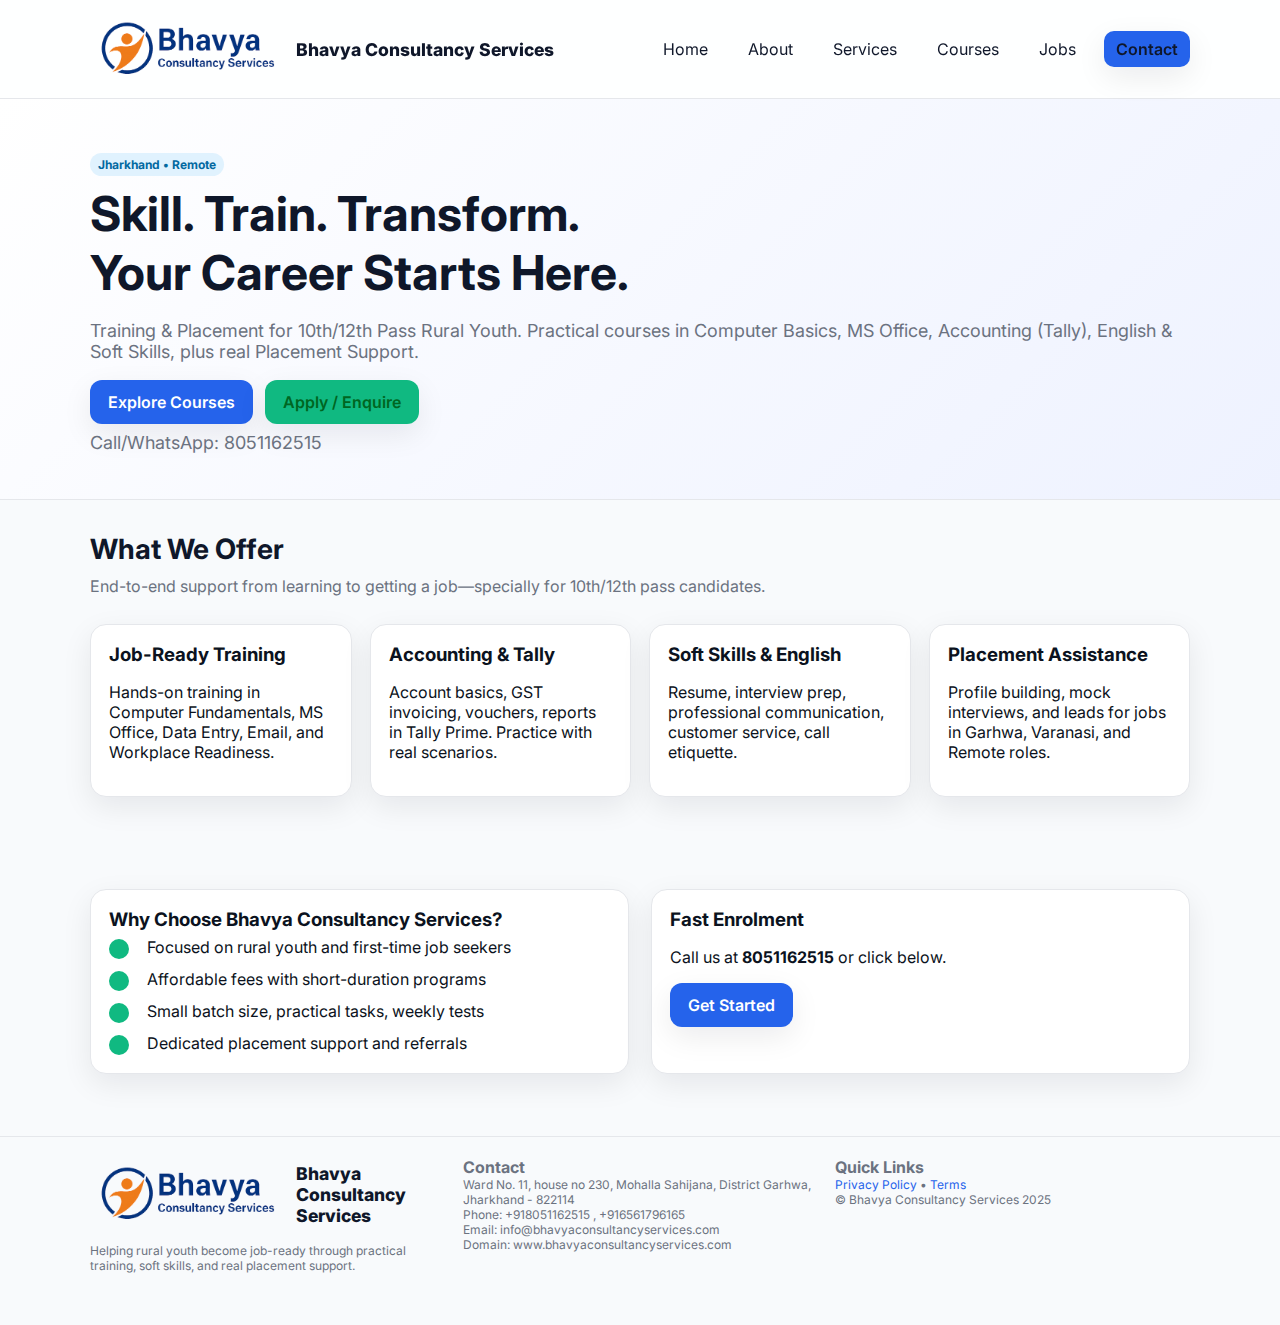
<file: index.html>
<!doctype html>
<html lang="en">
<head>
  <title>Bhavya Consultancy Services • Training & Placement for 10th/12th Pass Rural Youth</title>
  
<meta charset="utf-8" />
<meta name="viewport" content="width=device-width, initial-scale=1" />
<link rel="icon" href="assets/images/logo.png" />
<link rel="preconnect" href="https://fonts.googleapis.com">
<link rel="preconnect" href="https://fonts.gstatic.com" crossorigin>
<link href="https://fonts.googleapis.com/css2?family=Inter:wght@400;600;700;800&display=swap" rel="stylesheet">
<link rel="stylesheet" href="assets/style.css" />
<script defer src="assets/script.js"></script>

</head>
<body>
  
<nav class="nav">
  <div class="container nav-inner">
    <a class="brand" href="index.html">
      <img src="assets/images/logo.png" alt="Bhavya Consultancy Services Logo" />
      <span>Bhavya Consultancy Services</span>
    </a>
    <div class="menu">
      <a href="index.html">Home</a>
      <a href="about.html">About</a>
      <a href="services.html">Services</a>
      <a href="courses.html">Courses</a>
      <a href="jobs.html">Jobs</a>
      <a href="contact.html" class="btn btn-primary">Contact</a>
    </div>
  </div>
</nav>

  <header class="hero">
    <div class="container">
      <span class="badge">Jharkhand • Remote</span>
      <h1>Skill. Train. Transform.<br/>Your Career Starts Here.</h1>
      <p>Training & Placement for 10th/12th Pass Rural Youth. Practical courses in Computer Basics, MS Office, Accounting (Tally), English & Soft Skills, plus real Placement Support.</p>
      <div class="hero-cta">
        <a class="btn btn-primary" href="courses.html">Explore Courses</a>
        <a class="btn btn-accent" href="contact.html">Apply / Enquire</a>
      </div>
      <p class="small" style="margin-top:8px;">Call/WhatsApp: 8051162515</p>
    </div>
  </header>

  <main class="container">
    <section class="section">
      <h2>What We Offer</h2>
      <p class="lead">End-to-end support from learning to getting a job—specially for 10th/12th pass candidates.</p>
      <div class="cards">
        <div class="card"><h3>Job-Ready Training</h3><p>Hands-on training in Computer Fundamentals, MS Office, Data Entry, Email, and Workplace Readiness.</p></div>
        <div class="card"><h3>Accounting & Tally</h3><p>Account basics, GST invoicing, vouchers, reports in Tally Prime. Practice with real scenarios.</p></div>
        <div class="card"><h3>Soft Skills & English</h3><p>Resume, interview prep, professional communication, customer service, call etiquette.</p></div>
        <div class="card"><h3>Placement Assistance</h3><p>Profile building, mock interviews, and leads for jobs in Garhwa, Varanasi, and Remote roles.</p></div>
      </div>
    </section>

    <section class="section grid-2">
      <div class="card">
        <h3>Why Choose Bhavya Consultancy Services?</h3>
        <ul class="feature-list">
          <li><span class="dot"></span><span>Focused on rural youth and first-time job seekers</span></li>
          <li><span class="dot"></span><span>Affordable fees with short-duration programs</span></li>
          <li><span class="dot"></span><span>Small batch size, practical tasks, weekly tests</span></li>
          <li><span class="dot"></span><span>Dedicated placement support and referrals</span></li>
        </ul>
      </div>
      <div class="card">
        <h3>Fast Enrolment</h3>
        <p>Call us at <strong>8051162515</strong> or click below.</p>
        <a class="btn btn-primary" href="contact.html">Get Started</a>
      </div>
    </section>
  </main>
  
<footer>
  <div class="container grid">
    <div>
      <div class="brand"><img src="assets/images/logo.png" alt="logo" /><span>Bhavya Consultancy Services</span></div>
      <p class="small">Helping rural youth become job-ready through practical training, soft skills, and real placement support.</p>
    </div>
    <div>
      <strong>Contact</strong>
      <div class="small">Ward No. 11, house no 230, Mohalla Sahijana, District Garhwa, Jharkhand - 822114</div>
      <div class="small">Phone: +918051162515 , +916561796165</div>
      <div class="small">Email: info@bhavyaconsultancyservices.com</div>
      <div class="small">Domain: www.bhavyaconsultancyservices.com</div>
    </div>
    <div>
      <strong>Quick Links</strong>
      <div class="small"><a href="privacy.html">Privacy Policy</a> • <a href="terms.html">Terms</a></div>
      <div class="small">© Bhavya Consultancy Services 2025</div>
    </div>
  </div>
</footer>

</body>
</html>
</file>
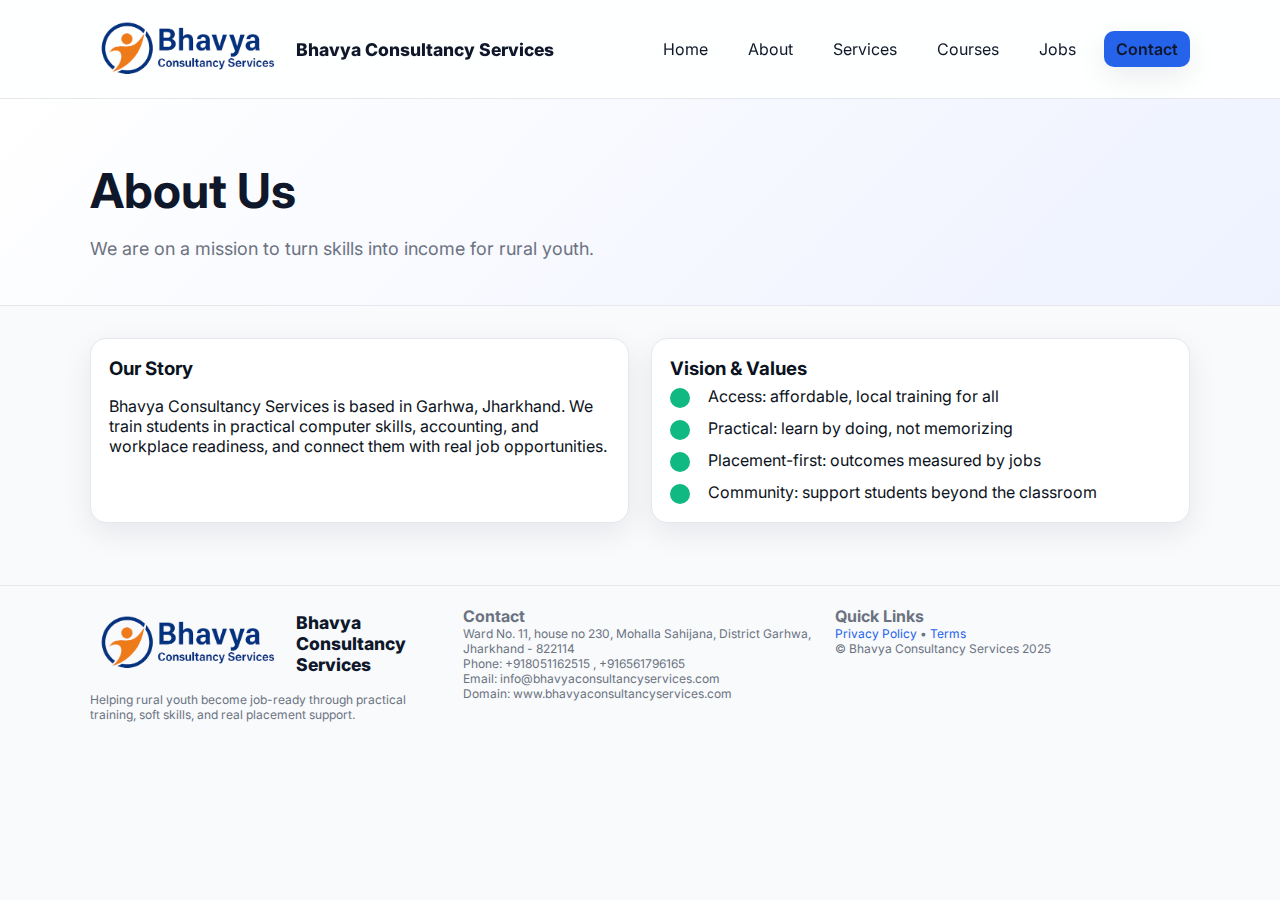
<file: about.html>
<!doctype html>
<html lang="en">
<head>
  <title>About • Bhavya Consultancy Services</title>
  
<meta charset="utf-8" />
<meta name="viewport" content="width=device-width, initial-scale=1" />
<link rel="icon" href="assets/images/logo.png" />
<link rel="preconnect" href="https://fonts.googleapis.com">
<link rel="preconnect" href="https://fonts.gstatic.com" crossorigin>
<link href="https://fonts.googleapis.com/css2?family=Inter:wght@400;600;700;800&display=swap" rel="stylesheet">
<link rel="stylesheet" href="assets/style.css" />
<script defer src="assets/script.js"></script>

</head>
<body>
  
<nav class="nav">
  <div class="container nav-inner">
    <a class="brand" href="index.html">
      <img src="assets/images/logo.png" alt="Bhavya Consultancy Services Logo" />
      <span>Bhavya Consultancy Services</span>
    </a>
    <div class="menu">
      <a href="index.html">Home</a>
      <a href="about.html">About</a>
      <a href="services.html">Services</a>
      <a href="courses.html">Courses</a>
      <a href="jobs.html">Jobs</a>
      <a href="contact.html" class="btn btn-primary">Contact</a>
    </div>
  </div>
</nav>

  <header class="hero">
    <div class="container">
      <h1>About Us</h1>
      <p>We are on a mission to turn skills into income for rural youth.</p>
    </div>
  </header>
  <main class="container">
    <section class="section grid-2">
      <div class="card">
        <h3>Our Story</h3>
        <p>Bhavya Consultancy Services is based in Garhwa, Jharkhand. We train students in practical computer skills, accounting, and workplace readiness, and connect them with real job opportunities.</p>
      </div>
      <div class="card">
        <h3>Vision & Values</h3>
        <ul class="feature-list">
          <li><span class="dot"></span><span>Access: affordable, local training for all</span></li>
          <li><span class="dot"></span><span>Practical: learn by doing, not memorizing</span></li>
          <li><span class="dot"></span><span>Placement-first: outcomes measured by jobs</span></li>
          <li><span class="dot"></span><span>Community: support students beyond the classroom</span></li>
        </ul>
      </div>
    </section>
  </main>
  
<footer>
  <div class="container grid">
    <div>
      <div class="brand"><img src="assets/images/logo.png" alt="logo" /><span>Bhavya Consultancy Services</span></div>
      <p class="small">Helping rural youth become job-ready through practical training, soft skills, and real placement support.</p>
    </div>
    <div>
      <strong>Contact</strong>
      <div class="small">Ward No. 11, house no 230, Mohalla Sahijana, District Garhwa, Jharkhand - 822114</div>
      <div class="small">Phone: +918051162515 , +916561796165</div>
      <div class="small">Email: info@bhavyaconsultancyservices.com</div>
      <div class="small">Domain: www.bhavyaconsultancyservices.com</div>
    </div>
    <div>
      <strong>Quick Links</strong>
      <div class="small"><a href="privacy.html">Privacy Policy</a> • <a href="terms.html">Terms</a></div>
      <div class="small">© Bhavya Consultancy Services 2025</div>
    </div>
  </div>
</footer>

</body>
</html>
</file>
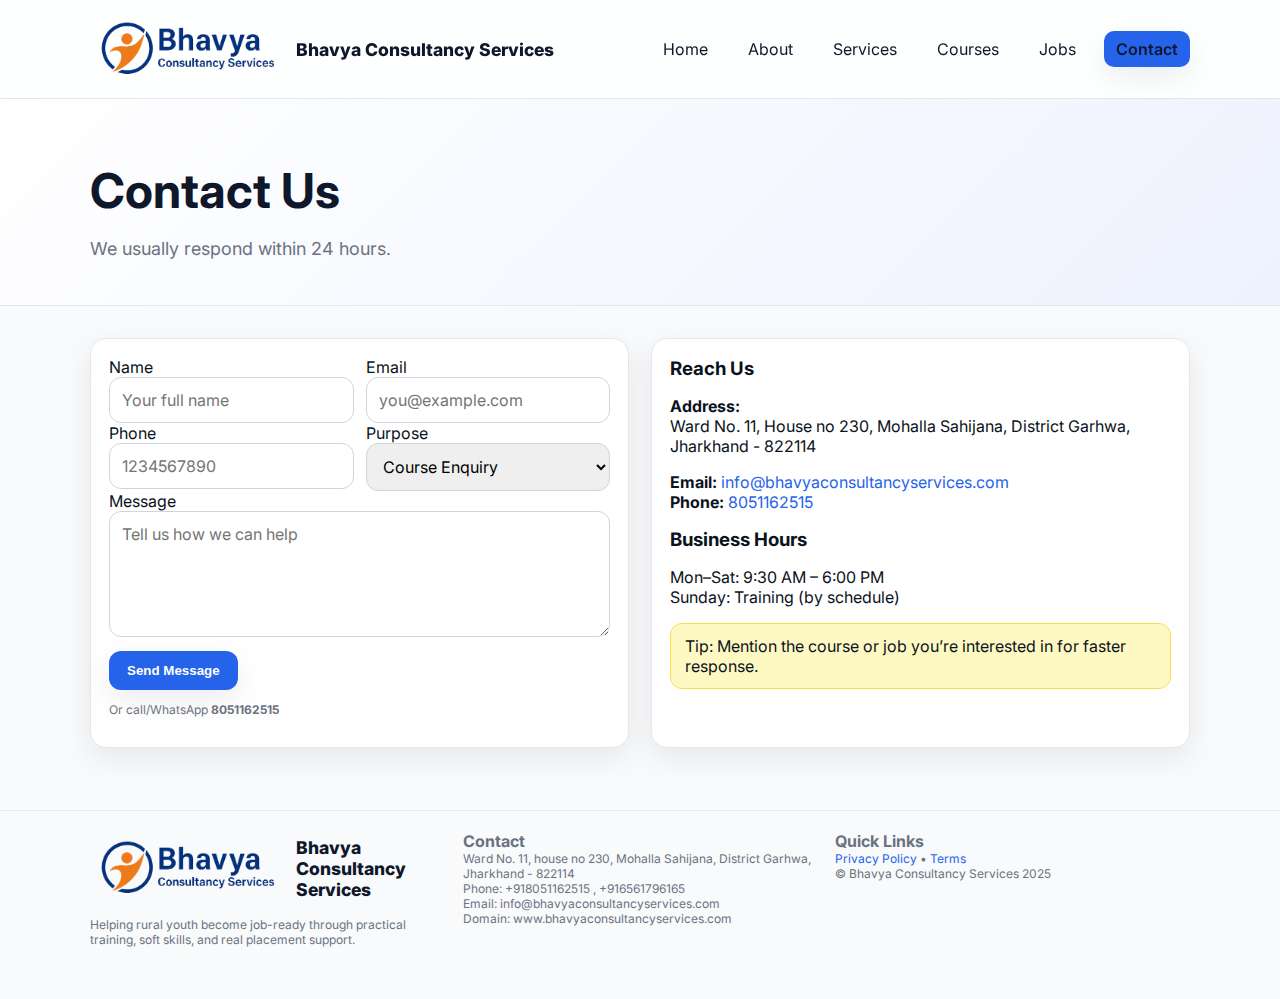
<file: contact.html>
<!doctype html>
<html lang="en">
<head>
  <title>Contact • Bhavya Consultancy Services</title>
  
<meta charset="utf-8" />
<meta name="viewport" content="width=device-width, initial-scale=1" />
<link rel="icon" href="assets/images/logo.png" />
<link rel="preconnect" href="https://fonts.googleapis.com">
<link rel="preconnect" href="https://fonts.gstatic.com" crossorigin>
<link href="https://fonts.googleapis.com/css2?family=Inter:wght@400;600;700;800&display=swap" rel="stylesheet">
<link rel="stylesheet" href="assets/style.css" />
<script defer src="assets/script.js"></script>

</head>
<body>
  
<nav class="nav">
  <div class="container nav-inner">
    <a class="brand" href="index.html">
      <img src="assets/images/logo.png" alt="Bhavya Consultancy Serviceses Logo" />
      <span>Bhavya Consultancy Services</span>
    </a>
    <div class="menu">
      <a href="index.html">Home</a>
      <a href="about.html">About</a>
      <a href="services.html">Services</a>
      <a href="courses.html">Courses</a>
      <a href="jobs.html">Jobs</a>
      <a href="contact.html" class="btn btn-primary">Contact</a>
    </div>
  </div>
</nav>

  <header class="hero">
    <div class="container">
      <h1>Contact Us</h1>
      <p>We usually respond within 24 hours.</p>
    </div>
  </header>
  <main class="container section grid-2">
    <div class="form">
      <form id="contact-form" action="" method="POST" data-mailto="info@bhavyaconsultancyservices.com">
        <!-- If you create a Formspree form, replace action with: https://formspree.io/f/FORM_ID -->
        <div class="row">
          <div><label>Name</label><input name="name" required placeholder="Your full name"/></div>
          <div><label>Email</label><input name="email" type="email" required placeholder="you@example.com"/></div>
        </div>
        <div class="row">
          <div><label>Phone</label><input name="phone" required placeholder="1234567890"/></div>
          <div>
            <label>Purpose</label>
            <select name="purpose">
              <option>Course Enquiry</option>
              <option>Job Application</option>
              <option>Employer Hiring</option>
              <option>Other</option>
            </select>
          </div>
        </div>
        <div class="row-1">
          <div><label>Message</label><textarea name="message" rows="5" placeholder="Tell us how we can help"></textarea></div>
        </div>
        <button class="btn btn-primary" type="submit">Send Message</button>
        <p class="small">Or call/WhatsApp <strong>8051162515</strong></p>
      </form>
    </div>
    <div class="card">
      <h3>Reach Us</h3>
      <p><strong>Address:</strong><br/>Ward No. 11, House no 230, Mohalla Sahijana, District Garhwa, Jharkhand - 822114</p>
      <p><strong>Email:</strong> <a href="mailto:info@bhavyaconsultancyservices.com">info@bhavyaconsultancyservices.com</a><br/><strong>Phone:</strong> <a href="tel:8051162515">8051162515</a></p>
      <h3>Business Hours</h3>
      <p>Mon–Sat: 9:30 AM – 6:00 PM<br/>Sunday: Training (by schedule)</p>
      <div class="notice">Tip: Mention the course or job you’re interested in for faster response.</div>
    </div>
  </main>
  
<footer>
  <div class="container grid">
    <div>
      <div class="brand"><img src="assets/images/logo.png" alt="logo" /><span>Bhavya Consultancy Services</span></div>
      <p class="small">Helping rural youth become job-ready through practical training, soft skills, and real placement support.</p>
    </div>
    <div>
      <strong>Contact</strong>
      <div class="small">Ward No. 11, house no 230, Mohalla Sahijana, District Garhwa, Jharkhand - 822114</div>
      <div class="small">Phone: +918051162515 , +916561796165</div>
      <div class="small">Email: info@bhavyaconsultancyservices.com</div>
      <div class="small">Domain: www.bhavyaconsultancyservices.com</div>
    </div>
    <div>
      <strong>Quick Links</strong>
      <div class="small"><a href="privacy.html">Privacy Policy</a> • <a href="terms.html">Terms</a></div>
      <div class="small">© Bhavya Consultancy Services 2025</div>
    </div>
  </div>
</footer>

</body>
</html>
</file>
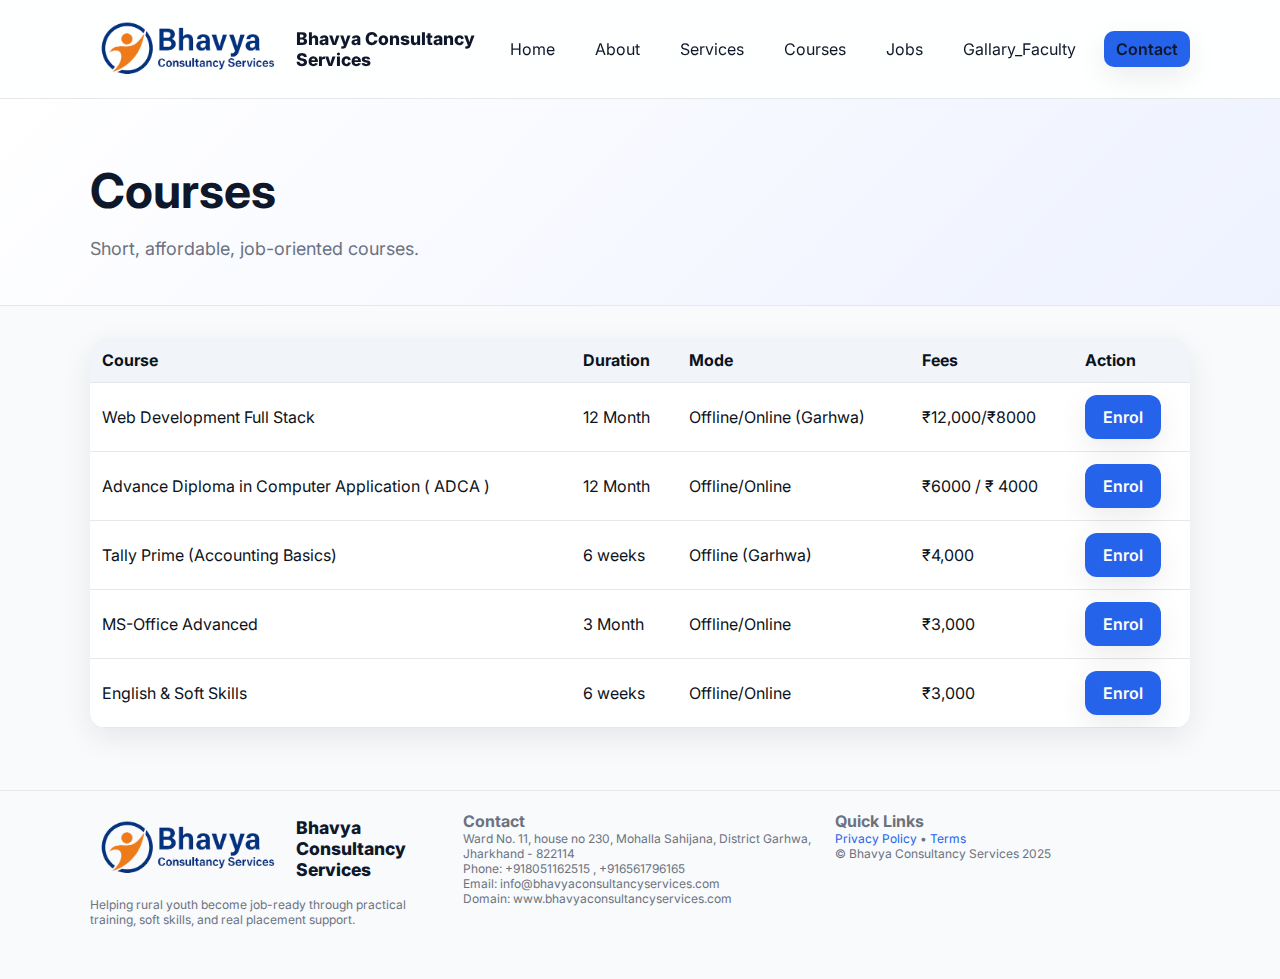
<file: courses.html>
<!doctype html>
<html lang="en">
<head>
  <title>Courses • Bhavya Consultancy Services</title>
  
<meta charset="utf-8" />
<meta name="viewport" content="width=device-width, initial-scale=1" />
<link rel="icon" href="assets/images/logo.png" />
<link rel="preconnect" href="https://fonts.googleapis.com">
<link rel="preconnect" href="https://fonts.gstatic.com" crossorigin>
<link href="https://fonts.googleapis.com/css2?family=Inter:wght@400;600;700;800&display=swap" rel="stylesheet">
<link rel="stylesheet" href="assets/style.css" />
<script defer src="assets/script.js"></script>

</head>
<body>
  
<nav class="nav">
    <div class="container nav-inner">
      <a class="brand" href="index.html">
        <img src="assets/images/logo.png" alt="Bhavya Consultancy Serviceses Logo" />
        <span>Bhavya Consultancy Services</span>
      </a>
      <div class="menu">
        <a href="index.html">Home</a>
        <a href="about.html">About</a>
        <a href="services.html">Services</a>
        <a href="courses.html">Courses</a>
        <a href="jobs.html">Jobs</a>
        <a href="gallary_faculty.html">Gallary_Faculty</a>
        <a href="contact.html" class="btn btn-primary">Contact</a>
      </div>
    </div>
  </nav>

  <header class="hero">
    <div class="container">
      <h1>Courses</h1>
      <p>Short, affordable, job-oriented courses.</p>
    </div>
  </header>
  <main class="container">
    <section class="section">
      <table>
        <thead><tr><th>Course</th><th>Duration</th><th>Mode</th><th>Fees</th><th>Action</th></tr></thead>
        <tbody>
          <tr><td>Web Development Full Stack</td><td>12 Month</td><td>Offline/Online (Garhwa)</td><td>₹12,000/₹8000 </td><td><a class="btn btn-primary" href="contact.html?course=Web Development">Enrol</a></td></tr>
          <tr><td>Advance Diploma in Computer Application ( ADCA )</td><td>12 Month</td><td>Offline/Online</td><td>₹6000 / ₹ 4000</td><td><a class="btn btn-primary" href="contact.html?course=ADCA">Enrol</a></td></tr>
          <tr><td>Tally Prime (Accounting Basics)</td><td>6 weeks</td><td>Offline (Garhwa)</td><td>₹4,000</td><td><a class="btn btn-primary" href="contact.html?course=Tally">Enrol</a></td></tr>
          <tr><td>MS-Office Advanced</td><td>3 Month</td><td>Offline/Online</td><td>₹3,000</td><td><a class="btn btn-primary" href="contact.html?course=MS Office">Enrol</a></td></tr>
          <tr><td>English & Soft Skills</td><td>6 weeks</td><td>Offline/Online</td><td>₹3,000</td><td><a class="btn btn-primary" href="contact.html?course=Soft Skills">Enrol</a></td></tr>
        </tbody>
      </table>
    </section>
  </main>
  
<footer>
  <div class="container grid">
    <div>
      <div class="brand"><img src="assets/images/logo.png" alt="logo" /><span>Bhavya Consultancy Services</span></div>
      <p class="small">Helping rural youth become job-ready through practical training, soft skills, and real placement support.</p>
    </div>
    <div>
      <strong>Contact</strong>
      <div class="small">Ward No. 11, house no 230, Mohalla Sahijana, District Garhwa, Jharkhand - 822114</div>
      <div class="small">Phone: +918051162515 , +916561796165</div>
      <div class="small">Email: info@bhavyaconsultancyservices.com</div>
      <div class="small">Domain: www.bhavyaconsultancyservices.com</div>
    </div>
    <div>
      <strong>Quick Links</strong>
      <div class="small"><a href="privacy.html">Privacy Policy</a> • <a href="terms.html">Terms</a></div>
      <div class="small">© Bhavya Consultancy Services 2025</div>
    </div>
  </div>
</footer>

</body>
</html>
</file>
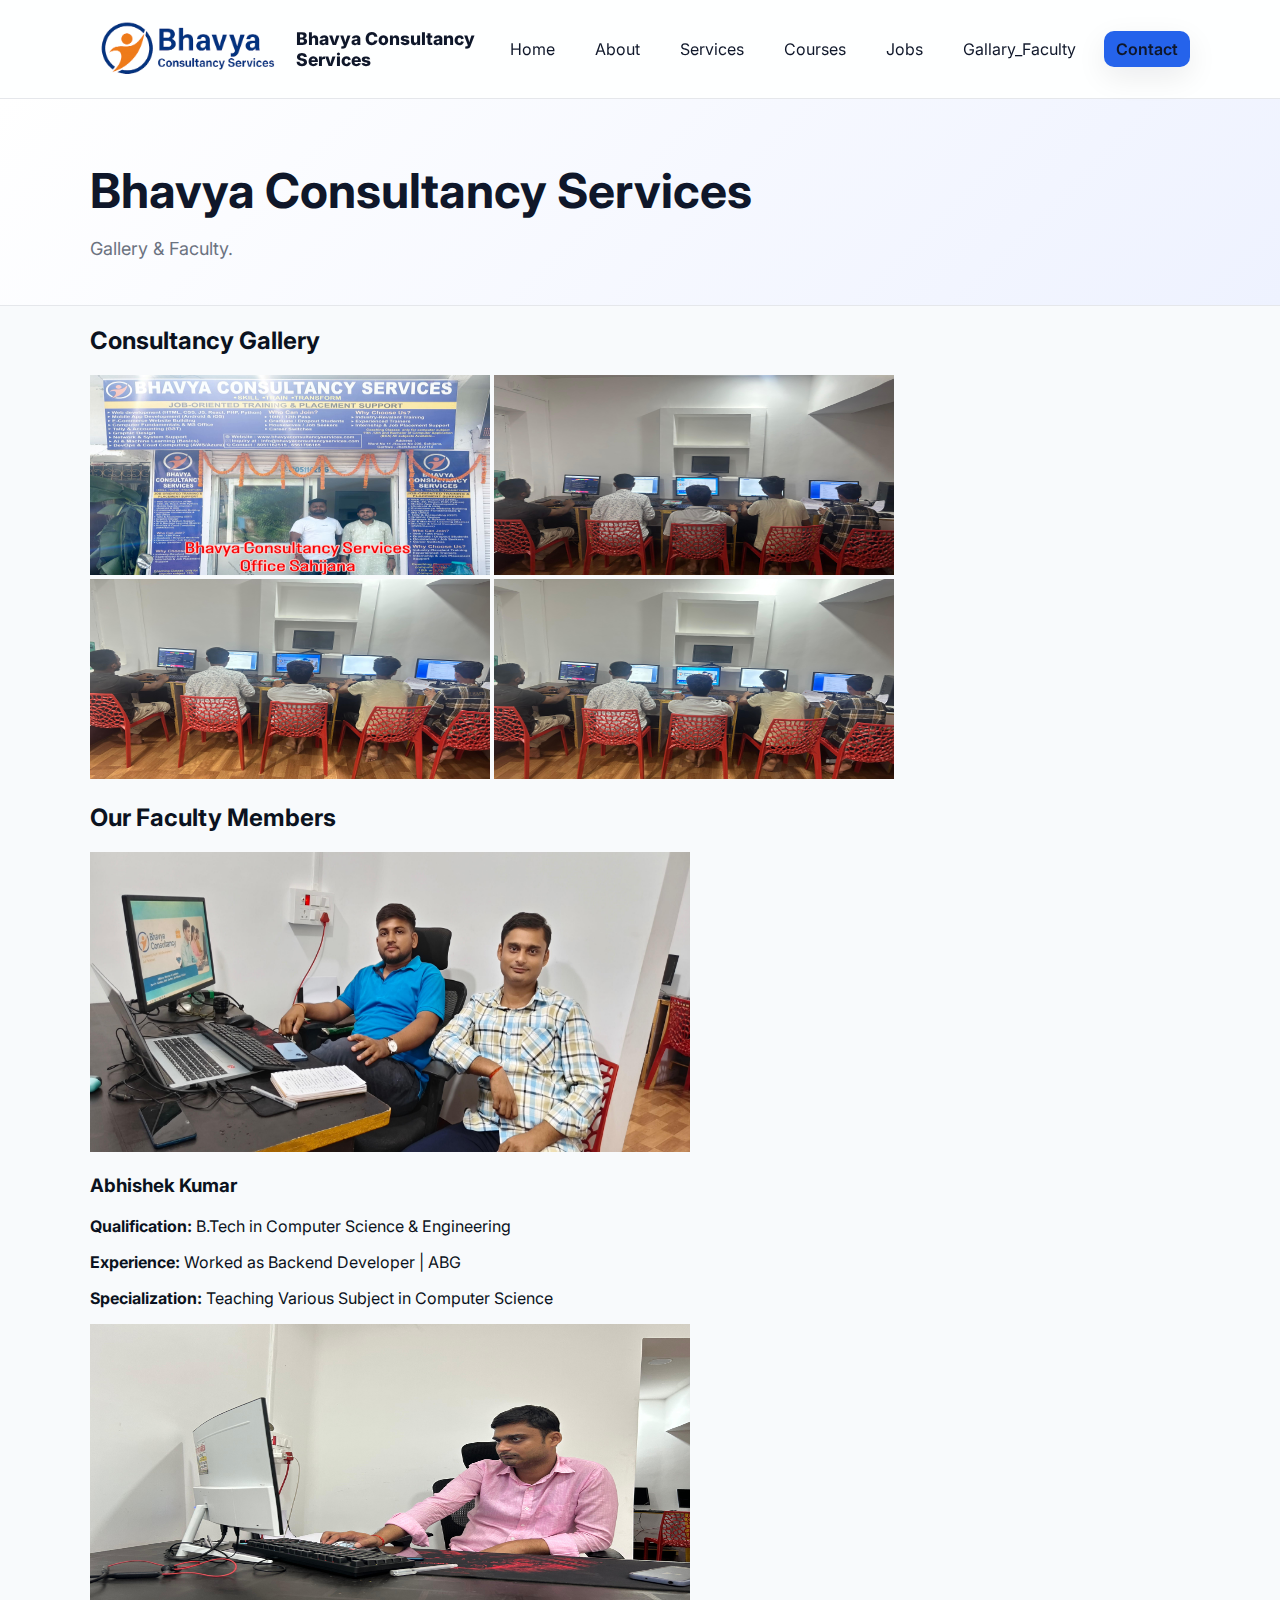
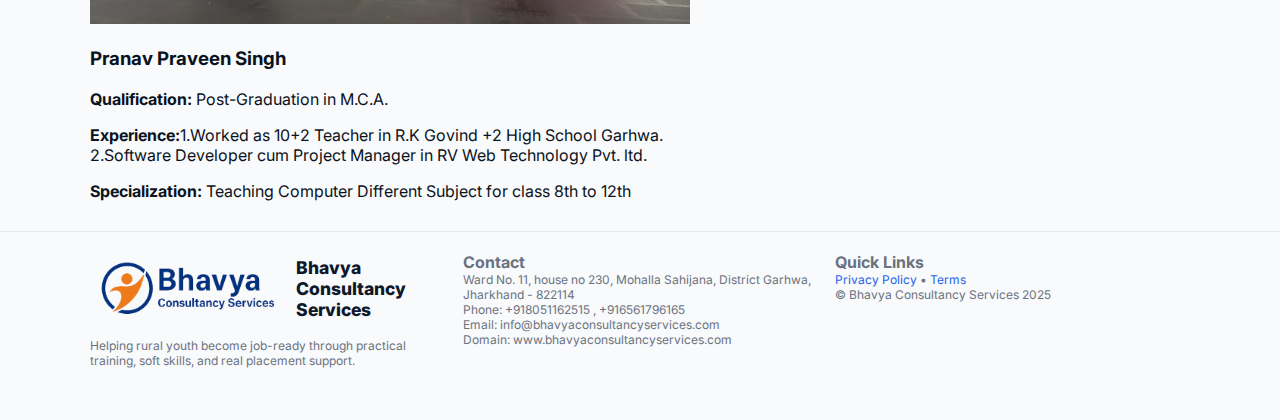
<file: gallary_faculty.html>
<!doctype html>
<html lang="en">

<head>
  <title>Courses • Bhavya Consultancy Services</title>

  <meta charset="utf-8" />
  <meta name="viewport" content="width=device-width, initial-scale=1" />
  <link rel="icon" href="assets/images/logo.png" />
  <link rel="preconnect" href="https://fonts.googleapis.com">
  <link rel="preconnect" href="https://fonts.gstatic.com" crossorigin>
  <link href="https://fonts.googleapis.com/css2?family=Inter:wght@400;600;700;800&display=swap" rel="stylesheet">
  <link rel="stylesheet" href="assets/style.css" />
  <script defer src="assets/script.js"></script>

</head>

<body>

  <nav class="nav">
    <div class="container nav-inner">
      <a class="brand" href="index.html">
        <img src="assets/images/logo.png" alt="Bhavya Consultancy Serviceses Logo" />
        <span>Bhavya Consultancy Services</span>
      </a>
      <div class="menu">
        <a href="index.html">Home</a>
        <a href="about.html">About</a>
        <a href="services.html">Services</a>
        <a href="courses.html">Courses</a>
        <a href="jobs.html">Jobs</a>
        <a href="gallary_faculty.html">Gallary_Faculty</a>
        <a href="contact.html" class="btn btn-primary">Contact</a>
      </div>
    </div>
  </nav>

  <header class="hero">
    <div class="container">
      <h1>Bhavya Consultancy Services</h1>
      <p>Gallery & Faculty.</p>
    </div>
  </header>

  <div class="container">

    <!-- Gallery Section -->
    <section class="gallery-section">
      <h2>Consultancy Gallery</h2>
      <div class="gallery">
        <img src="assets/images/upfront.jpg" alt="Consultancy Image 1" width="400" , height="200">
        <img src="assets/images/Lab.jpg" alt="Consultancy Image 2" width="400" height="200">
        <img src="assets/images/lab2.jpg" alt="Consultancy Image 3" width="400" height="200">
        <img src="assets/images/lab3.jpg" alt="Consultancy Image 4" width="400" height="200">
        <!-- Add more images as needed -->
      </div>
    </section>

    <!-- Faculty Section -->
    <section class="faculty-section">
      <h2>Our Faculty Members</h2>

      <div class="faculty-card">
        <div class="faculty-photo">
          <img src="assets/images/pra_abhi.jpg" alt="Faculty Member 1" width="600" height="300">
        </div>
        <div class="faculty-info">
          <h3>Abhishek Kumar </h3>
          <p><strong>Qualification:</strong> B.Tech in Computer Science & Engineering </p>
          <p><strong>Experience:</strong> Worked as Backend Developer | ABG </p>
          <p><strong>Specialization:</strong> Teaching Various Subject in Computer Science </p>
        </div>
      </div>

      <div class="faculty-card">
        <div class="faculty-photo">
          <img src="assets/images/prana.jpg" alt="Faculty Member 2" width="600" height="300">
        </div>
        <div class="faculty-info">
          <h3>Pranav Praveen Singh</h3>
          <p><strong>Qualification:</strong> Post-Graduation in M.C.A.</p>
          <p><strong>Experience:</strong>1.Worked as 10+2 Teacher in R.K Govind +2 High School Garhwa. <br>2.Software Developer cum Project Manager in RV Web Technology Pvt. ltd.</p>
          <p><strong>Specialization:</strong> Teaching Computer Different Subject for class 8th to 12th </p>
        </div>
      </div>

      <!-- Add more faculty cards as needed -->

    </section>

  </div>

  <footer>
  <div class="container grid">
    <div>
      <div class="brand"><img src="assets/images/logo.png" alt="logo" /><span>Bhavya Consultancy Services</span></div>
      <p class="small">Helping rural youth become job-ready through practical training, soft skills, and real placement support.</p>
    </div>
    <div>
      <strong>Contact</strong>
      <div class="small">Ward No. 11, house no 230, Mohalla Sahijana, District Garhwa, Jharkhand - 822114</div>
      <div class="small">Phone: +918051162515 , +916561796165</div>
      <div class="small">Email: info@bhavyaconsultancyservices.com</div>
      <div class="small">Domain: www.bhavyaconsultancyservices.com</div>
    </div>
    <div>
      <strong>Quick Links</strong>
      <div class="small"><a href="privacy.html">Privacy Policy</a> • <a href="terms.html">Terms</a></div>
      <div class="small">© Bhavya Consultancy Services 2025</div>
    </div>
  </div>
</footer>


</body>

</html>
</file>
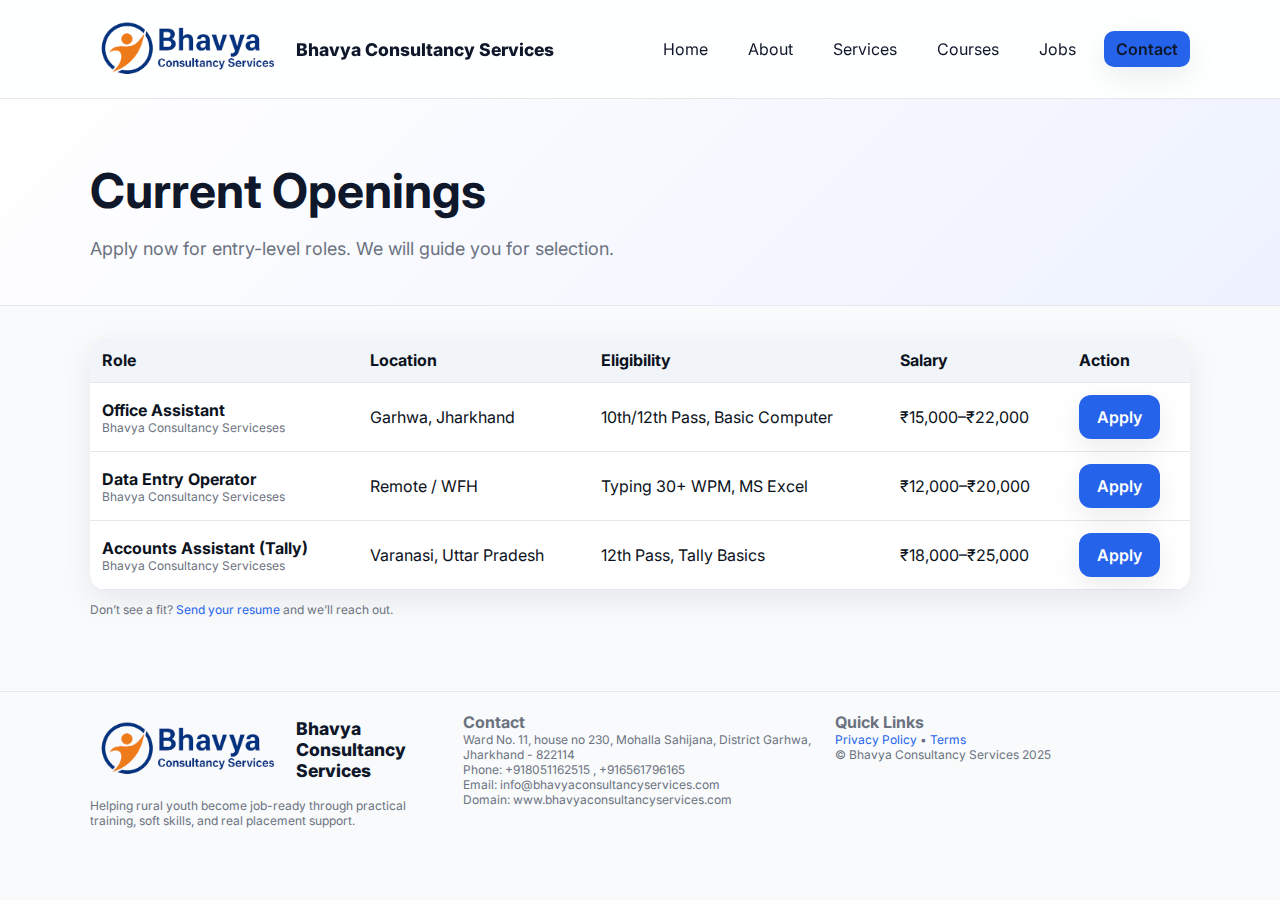
<file: jobs.html>
<!doctype html>
<html lang="en">
<head>
  <title>Jobs • Bhavya Consultancy Services</title>
  
<meta charset="utf-8" />
<meta name="viewport" content="width=device-width, initial-scale=1" />
<link rel="icon" href="assets/images/logo.png" />
<link rel="preconnect" href="https://fonts.googleapis.com">
<link rel="preconnect" href="https://fonts.gstatic.com" crossorigin>
<link href="https://fonts.googleapis.com/css2?family=Inter:wght@400;600;700;800&display=swap" rel="stylesheet">
<link rel="stylesheet" href="assets/style.css" />
<script defer src="assets/script.js"></script>

</head>
<body>
  
<nav class="nav">
  <div class="container nav-inner">
    <a class="brand" href="index.html">
      <img src="assets/images/logo.png" alt="Bhavya Consultancy Services Logo" />
      <span>Bhavya Consultancy Services</span>
    </a>
    <div class="menu">
      <a href="index.html">Home</a>
      <a href="about.html">About</a>
      <a href="services.html">Services</a>
      <a href="courses.html">Courses</a>
      <a href="jobs.html">Jobs</a>
      <a href="contact.html" class="btn btn-primary">Contact</a>
    </div>
  </div>
</nav>

  <header class="hero">
    <div class="container">
      <h1>Current Openings</h1>
      <p>Apply now for entry-level roles. We will guide you for selection.</p>
    </div>
  </header>
  <main class="container section">
    <div id="jobs-container"><div class="notice">Loading jobs…</div></div>
    <p class="small">Don’t see a fit? <a href="contact.html">Send your resume</a> and we’ll reach out.</p>
  </main>
  
<footer>
  <div class="container grid">
    <div>
      <div class="brand"><img src="assets/images/logo.png" alt="logo" /><span>Bhavya Consultancy Services</span></div>
      <p class="small">Helping rural youth become job-ready through practical training, soft skills, and real placement support.</p>
    </div>
    <div>
      <strong>Contact</strong>
      <div class="small">Ward No. 11, house no 230, Mohalla Sahijana, District Garhwa, Jharkhand - 822114</div>
      <div class="small">Phone: +918051162515 , +916561796165</div>
      <div class="small">Email: info@bhavyaconsultancyservices.com</div>
      <div class="small">Domain: www.bhavyaconsultancyservices.com</div>
    </div>
    <div>
      <strong>Quick Links</strong>
      <div class="small"><a href="privacy.html">Privacy Policy</a> • <a href="terms.html">Terms</a></div>
      <div class="small">© Bhavya Consultancy Services 2025</div>
    </div>
  </div>
</footer>

</body>
</html>
</file>
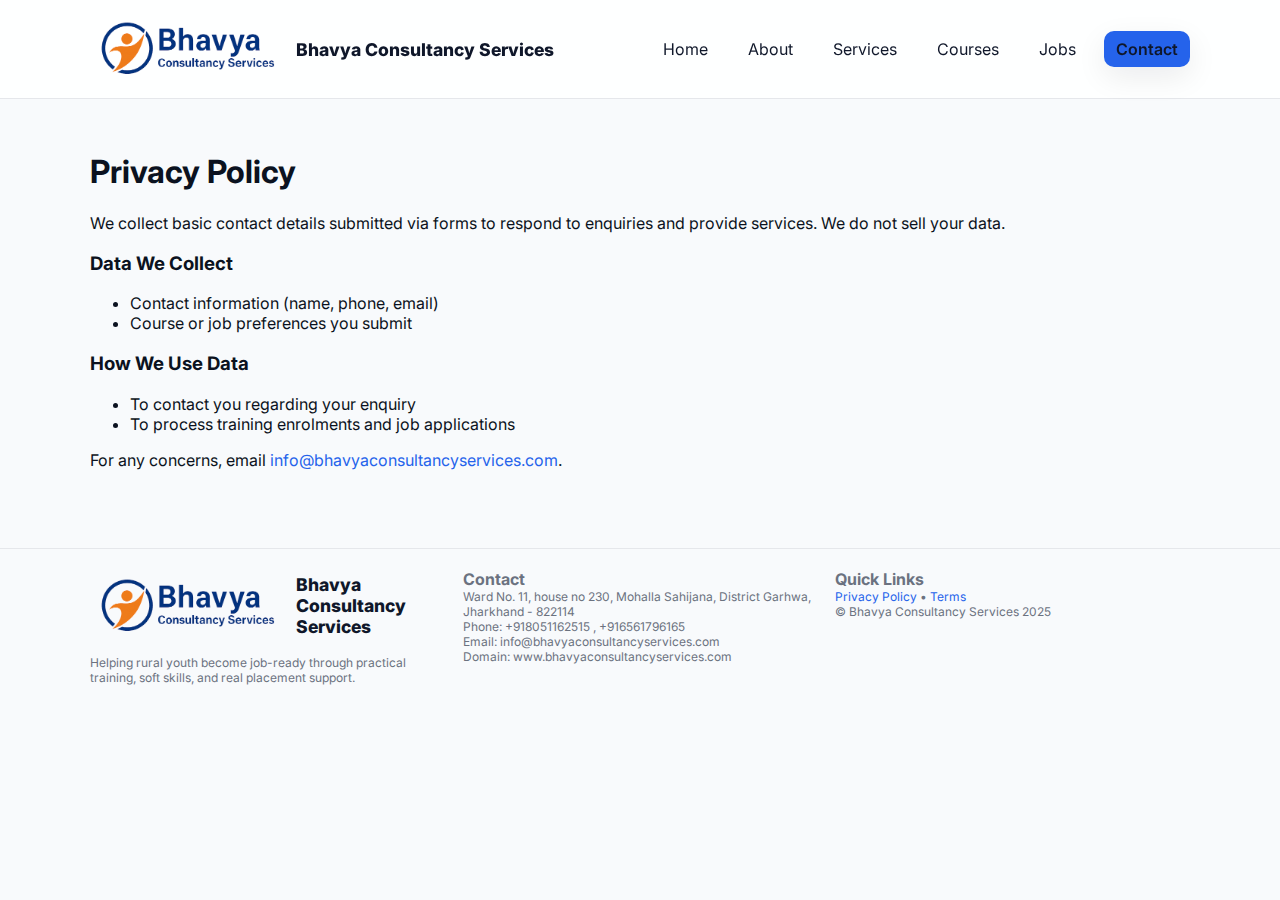
<file: privacy.html>
<!doctype html>
<html lang="en">
<head>
  <title>Privacy Policy • Bhavya Consultancy Services</title>
  
<meta charset="utf-8" />
<meta name="viewport" content="width=device-width, initial-scale=1" />
<link rel="icon" href="assets/images/logo.png" />
<link rel="preconnect" href="https://fonts.googleapis.com">
<link rel="preconnect" href="https://fonts.gstatic.com" crossorigin>
<link href="https://fonts.googleapis.com/css2?family=Inter:wght@400;600;700;800&display=swap" rel="stylesheet">
<link rel="stylesheet" href="assets/style.css" />
<script defer src="assets/script.js"></script>

</head>
<body>
  
<nav class="nav">
  <div class="container nav-inner">
    <a class="brand" href="index.html">
      <img src="assets/images/logo.png" alt="Bhavya Consultancy Serviceses Logo" />
      <span>Bhavya Consultancy Services</span>
    </a>
    <div class="menu">
      <a href="index.html">Home</a>
      <a href="about.html">About</a>
      <a href="services.html">Services</a>
      <a href="courses.html">Courses</a>
      <a href="jobs.html">Jobs</a>
      <a href="contact.html" class="btn btn-primary">Contact</a>
    </div>
  </div>
</nav>

  <main class="container section">
    <h1>Privacy Policy</h1>
    <p>We collect basic contact details submitted via forms to respond to enquiries and provide services. We do not sell your data.</p>
    <h3>Data We Collect</h3>
    <ul>
      <li>Contact information (name, phone, email)</li>
      <li>Course or job preferences you submit</li>
    </ul>
    <h3>How We Use Data</h3>
    <ul>
      <li>To contact you regarding your enquiry</li>
      <li>To process training enrolments and job applications</li>
    </ul>
    <p>For any concerns, email <a href="mailto:info@bhavyaconsultancyservices.com">info@bhavyaconsultancyservices.com</a>.</p>
  </main>
  
<footer>
  <div class="container grid">
    <div>
      <div class="brand"><img src="assets/images/logo.png" alt="logo" /><span>Bhavya Consultancy Services</span></div>
      <p class="small">Helping rural youth become job-ready through practical training, soft skills, and real placement support.</p>
    </div>
    <div>
      <strong>Contact</strong>
      <div class="small">Ward No. 11, house no 230, Mohalla Sahijana, District Garhwa, Jharkhand - 822114</div>
      <div class="small">Phone: +918051162515 , +916561796165</div>
      <div class="small">Email: info@bhavyaconsultancyservices.com</div>
      <div class="small">Domain: www.bhavyaconsultancyservices.com</div>
    </div>
    <div>
      <strong>Quick Links</strong>
      <div class="small"><a href="privacy.html">Privacy Policy</a> • <a href="terms.html">Terms</a></div>
      <div class="small">© Bhavya Consultancy Services 2025</div>
    </div>
  </div>
</footer>

</body>
</html>
</file>
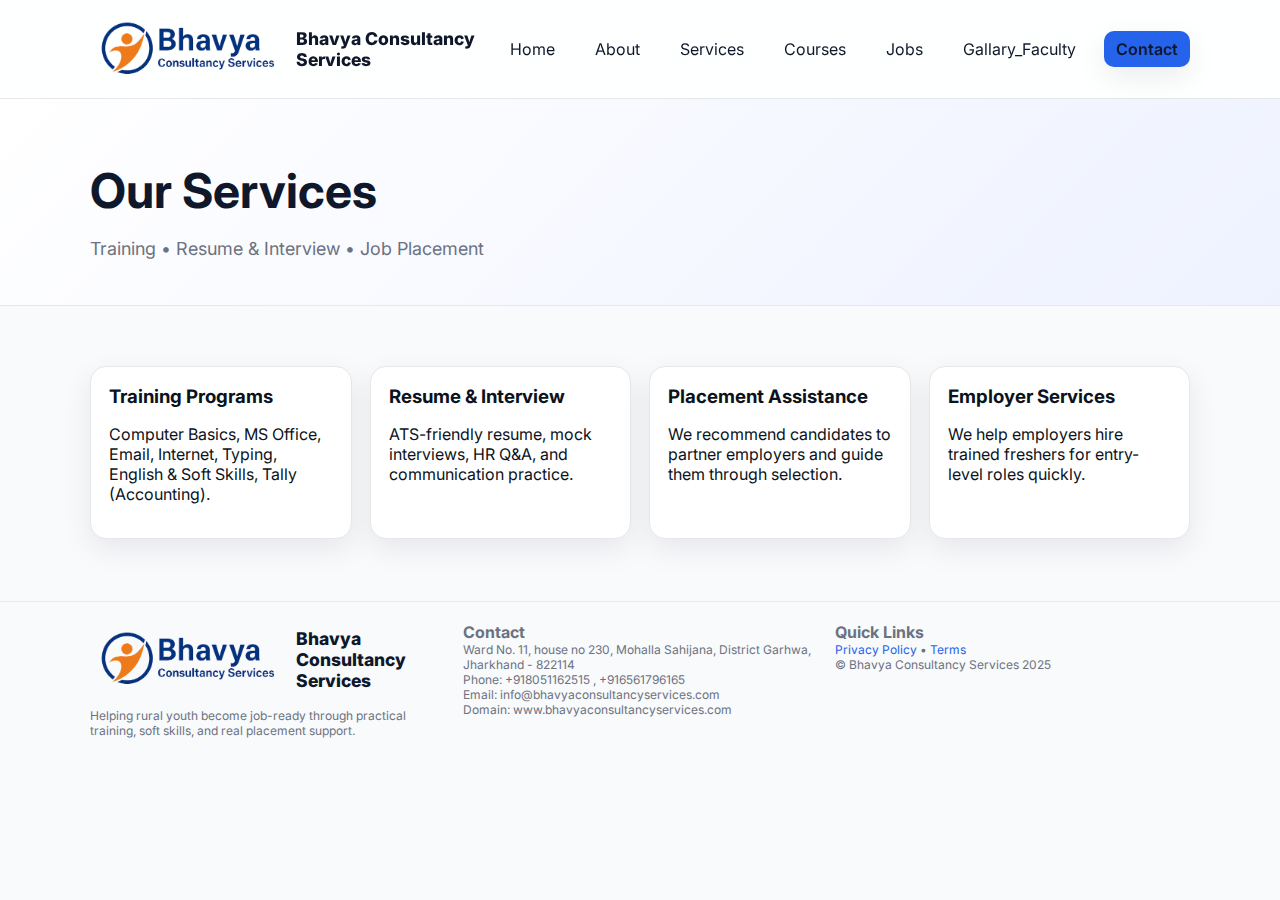
<file: services.html>
<!doctype html>
<html lang="en">
<head>
  <title>Services • Bhavya Consultancy Services</title>
  
<meta charset="utf-8" />
<meta name="viewport" content="width=device-width, initial-scale=1" />
<link rel="icon" href="assets/images/logo.png" />
<link rel="preconnect" href="https://fonts.googleapis.com">
<link rel="preconnect" href="https://fonts.gstatic.com" crossorigin>
<link href="https://fonts.googleapis.com/css2?family=Inter:wght@400;600;700;800&display=swap" rel="stylesheet">
<link rel="stylesheet" href="assets/style.css" />
<script defer src="assets/script.js"></script>

</head>
<body>
  
<nav class="nav">
    <div class="container nav-inner">
      <a class="brand" href="index.html">
        <img src="assets/images/logo.png" alt="Bhavya Consultancy Serviceses Logo" />
        <span>Bhavya Consultancy Services</span>
      </a>
      <div class="menu">
        <a href="index.html">Home</a>
        <a href="about.html">About</a>
        <a href="services.html">Services</a>
        <a href="courses.html">Courses</a>
        <a href="jobs.html">Jobs</a>
        <a href="gallary_faculty.html">Gallary_Faculty</a>
        <a href="contact.html" class="btn btn-primary">Contact</a>
      </div>
    </div>
  </nav>

  <header class="hero">
    <div class="container">
      <h1>Our Services</h1>
      <p>Training • Resume & Interview • Job Placement</p>
    </div>
  </header>
  <main class="container">
    <section class="section cards">
      <div class="card">
        <h3>Training Programs</h3>
        <p>Computer Basics, MS Office, Email, Internet, Typing, English & Soft Skills, Tally (Accounting).</p>
      </div>
      <div class="card">
        <h3>Resume & Interview</h3>
        <p>ATS-friendly resume, mock interviews, HR Q&A, and communication practice.</p>
      </div>
      <div class="card">
        <h3>Placement Assistance</h3>
        <p>We recommend candidates to partner employers and guide them through selection.</p>
      </div>
      <div class="card">
        <h3>Employer Services</h3>
        <p>We help employers hire trained freshers for entry-level roles quickly.</p>
      </div>
    </section>
  </main>
  
<footer>
  <div class="container grid">
    <div>
      <div class="brand"><img src="assets/images/logo.png" alt="logo" /><span>Bhavya Consultancy Services</span></div>
      <p class="small">Helping rural youth become job-ready through practical training, soft skills, and real placement support.</p>
    </div>
    <div>
      <strong>Contact</strong>
      <div class="small">Ward No. 11, house no 230, Mohalla Sahijana, District Garhwa, Jharkhand - 822114</div>
      <div class="small">Phone: +918051162515 , +916561796165</div>
      <div class="small">Email: info@bhavyaconsultancyservices.com</div>
      <div class="small">Domain: www.bhavyaconsultancyservices.com</div>
    </div>
    <div>
      <strong>Quick Links</strong>
      <div class="small"><a href="privacy.html">Privacy Policy</a> • <a href="terms.html">Terms</a></div>
      <div class="small">© Bhavya Consultancy Services 2025</div>
    </div>
  </div>
</footer>

</body>
</html>
</file>
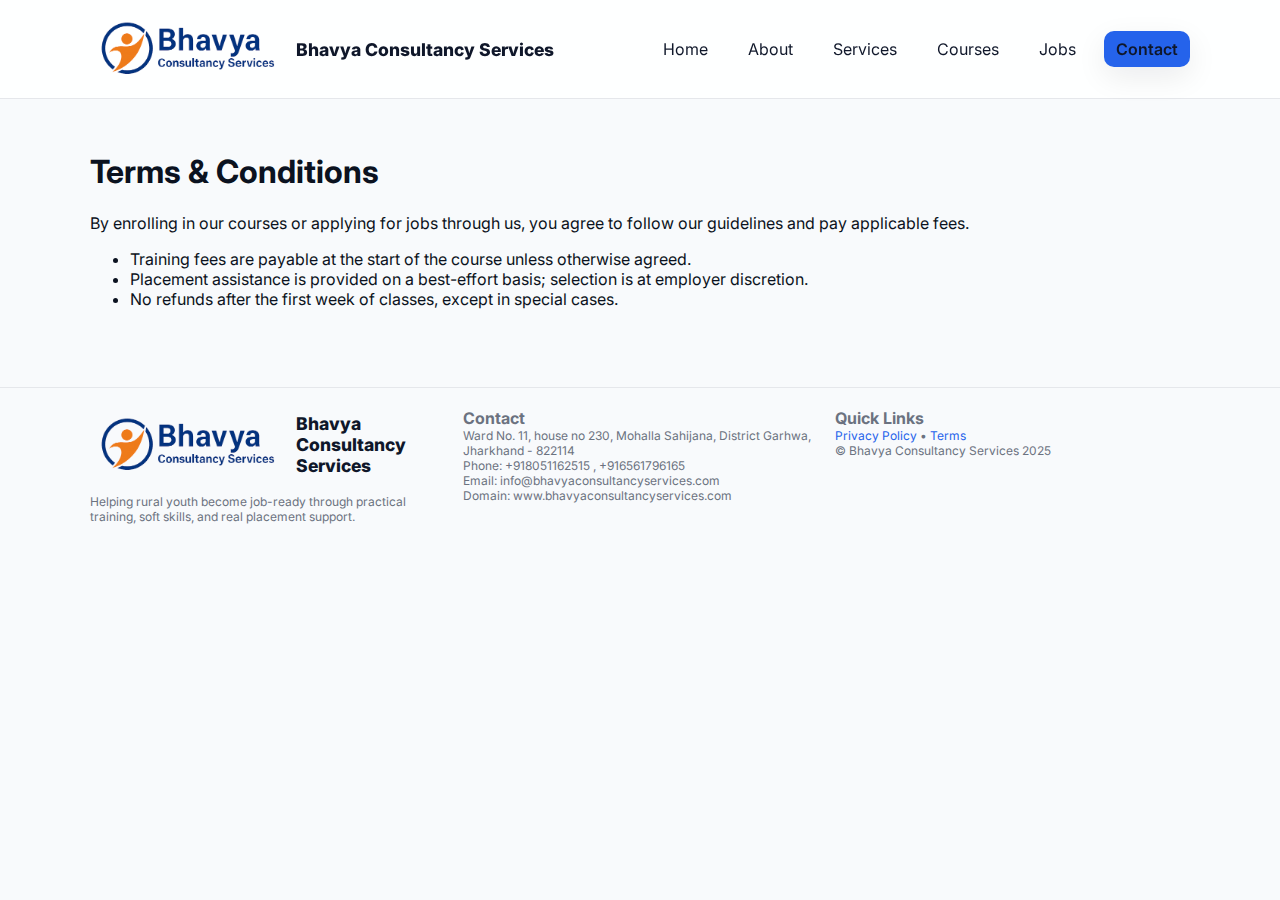
<file: terms.html>
<!doctype html>
<html lang="en">
<head>
  <title>Terms • Bhavya Consultancy Services</title>
  
<meta charset="utf-8" />
<meta name="viewport" content="width=device-width, initial-scale=1" />
<link rel="icon" href="assets/images/logo.png" />
<link rel="preconnect" href="https://fonts.googleapis.com">
<link rel="preconnect" href="https://fonts.gstatic.com" crossorigin>
<link href="https://fonts.googleapis.com/css2?family=Inter:wght@400;600;700;800&display=swap" rel="stylesheet">
<link rel="stylesheet" href="assets/style.css" />
<script defer src="assets/script.js"></script>

</head>
<body>
  
<nav class="nav">
  <div class="container nav-inner">
    <a class="brand" href="index.html">
      <img src="assets/images/logo.png" alt="Bhavya Consultancy Serviceses Logo" />
      <span>Bhavya Consultancy Services</span>
    </a>
    <div class="menu">
      <a href="index.html">Home</a>
      <a href="about.html">About</a>
      <a href="services.html">Services</a>
      <a href="courses.html">Courses</a>
      <a href="jobs.html">Jobs</a>
      <a href="contact.html" class="btn btn-primary">Contact</a>
    </div>
  </div>
</nav>

  <main class="container section">
    <h1>Terms & Conditions</h1>
    <p>By enrolling in our courses or applying for jobs through us, you agree to follow our guidelines and pay applicable fees.</p>
    <ul>
      <li>Training fees are payable at the start of the course unless otherwise agreed.</li>
      <li>Placement assistance is provided on a best-effort basis; selection is at employer discretion.</li>
      <li>No refunds after the first week of classes, except in special cases.</li>
    </ul>
  </main>
  
<footer>
  <div class="container grid">
    <div>
      <div class="brand"><img src="assets/images/logo.png" alt="logo" /><span>Bhavya Consultancy Services</span></div>
      <p class="small">Helping rural youth become job-ready through practical training, soft skills, and real placement support.</p>
    </div>
    <div>
      <strong>Contact</strong>
      <div class="small">Ward No. 11, house no 230, Mohalla Sahijana, District Garhwa, Jharkhand - 822114</div>
      <div class="small">Phone: +918051162515 , +916561796165</div>
      <div class="small">Email: info@bhavyaconsultancyservices.com</div>
      <div class="small">Domain: www.bhavyaconsultancyservices.com</div>
    </div>
    <div>
      <strong>Quick Links</strong>
      <div class="small"><a href="privacy.html">Privacy Policy</a> • <a href="terms.html">Terms</a></div>
      <div class="small">© Bhavya Consultancy Services 2025</div>
    </div>
  </div>
</footer>
</body>
</html>
</file>
<file: assets/style.css>
:root {
  --primary: #2563eb;
  --accent: #10b981;
  --dark: #0f172a;
  --text: #0b1220;
  --muted: #6b7280;
  --bg: #f8fafc;
  --card: #ffffff;
  --radius: 16px;
  --shadow: 0 10px 30px rgba(2, 6, 23, 0.08);
}
* { box-sizing: border-box; }
html, body {
  margin: 0; padding: 0; font-family: Inter, system-ui, -apple-system, Segoe UI, Roboto, Arial, sans-serif;
  color: var(--text); background: var(--bg);
}
.container { width: min(1100px, 92%); margin: 0 auto; }
a { color: var(--primary); text-decoration: none; }
a:hover { text-decoration: underline; }

.nav {
  position: sticky; top: 0; z-index: 50;
  background: rgba(255,255,255,0.85); backdrop-filter: blur(10px);
  border-bottom: 1px solid #e5e7eb;
}
.nav-inner { display: flex; align-items: center; justify-content: space-between; gap: 16px; padding: 12px 0; }
.brand { display: flex; align-items: center; gap: 12px; font-weight: 800; font-size: 1.1rem; color: var(--dark); }
.brand img { height: 74px; }
.menu { display: flex; gap: 16px; align-items: center; }
.menu a { padding: 8px 12px; border-radius: 10px; color: var(--dark); }
.menu a.active, .menu a:hover { background: #eef2ff; }

.btn { display: inline-block; padding: 12px 18px; border-radius: 12px; font-weight: 600; box-shadow: var(--shadow); border: none; cursor: pointer; }
.btn-primary { background: var(--primary); color: white; }
.btn-accent { background: var(--accent); color: #062; }

.hero { padding: 54px 0 28px; background: linear-gradient(135deg, #fff 0%, #eef2ff 100%); border-bottom: 1px solid #e5e7eb; }
.hero h1 { font-size: clamp(28px, 5vw, 48px); margin: 8px 0 10px; color: var(--dark); }
.hero p { color: var(--muted); font-size: 18px; }
.hero-cta { margin-top: 18px; display: flex; gap: 12px; flex-wrap: wrap; }

.cards { display: grid; grid-template-columns: repeat(auto-fit, minmax(260px, 1fr)); gap: 18px; margin: 28px 0; }
.card { background: var(--card); border-radius: var(--radius); padding: 18px; box-shadow: var(--shadow); border: 1px solid #e5e7eb; }
.card h3 { margin: 0 0 6px; }
.badge { display:inline-block; padding: 4px 8px; border-radius: 999px; background: #e0f2fe; color: #0369a1; font-size: 12px; font-weight: 700; }

.section { padding: 32px 0; }
.section h2 { margin: 0 0 10px; font-size: 28px; color: var(--dark); }
.section p.lead { color: var(--muted); margin-top: 0; }

.grid-2 { display: grid; grid-template-columns: repeat(2, 1fr); gap: 22px; }
@media (max-width: 820px) { .grid-2 { grid-template-columns: 1fr; } }

.feature-list { list-style: none; padding: 0; margin: 0; display: grid; gap: 10px; }
.feature-list li { display: grid; grid-template-columns: 28px auto; align-items: start; gap: 10px; }
.feature-list .dot { width: 20px; height: 20px; border-radius: 50%; background: var(--accent); margin-top: 2px; }

footer { margin-top: 30px; padding: 20px 0 40px; border-top: 1px solid #e5e7eb; color: var(--muted); }
footer .grid { display: grid; grid-template-columns: repeat(auto-fit, minmax(220px, 1fr)); gap: 18px; }
.small { font-size: 12px; color: var(--muted); }

table { width: 100%; border-collapse: collapse; background: white; border-radius: var(--radius); overflow: hidden; box-shadow: var(--shadow); }
th, td { border-bottom: 1px solid #e5e7eb; padding: 12px; text-align: left; }
th { background: #f1f5f9; font-weight: 700; }
tr:hover td { background: #f8fafc; }

.form { background: var(--card); padding: 18px; border-radius: var(--radius); box-shadow: var(--shadow); border: 1px solid #e5e7eb; }
.form .row { display: grid; grid-template-columns: 1fr 1fr; gap: 12px; }
.form .row-1 { display: grid; grid-template-columns: 1fr; gap: 12px; }
.form input, .form textarea, .form select { width: 100%; padding: 12px; border-radius: 12px; border: 1px solid #d1d5db; font: inherit; }
.form button { margin-top: 10px; }

.notice { background: #fef9c3; border: 1px solid #fde047; padding: 12px 14px; border-radius: 12px; }
</file>
